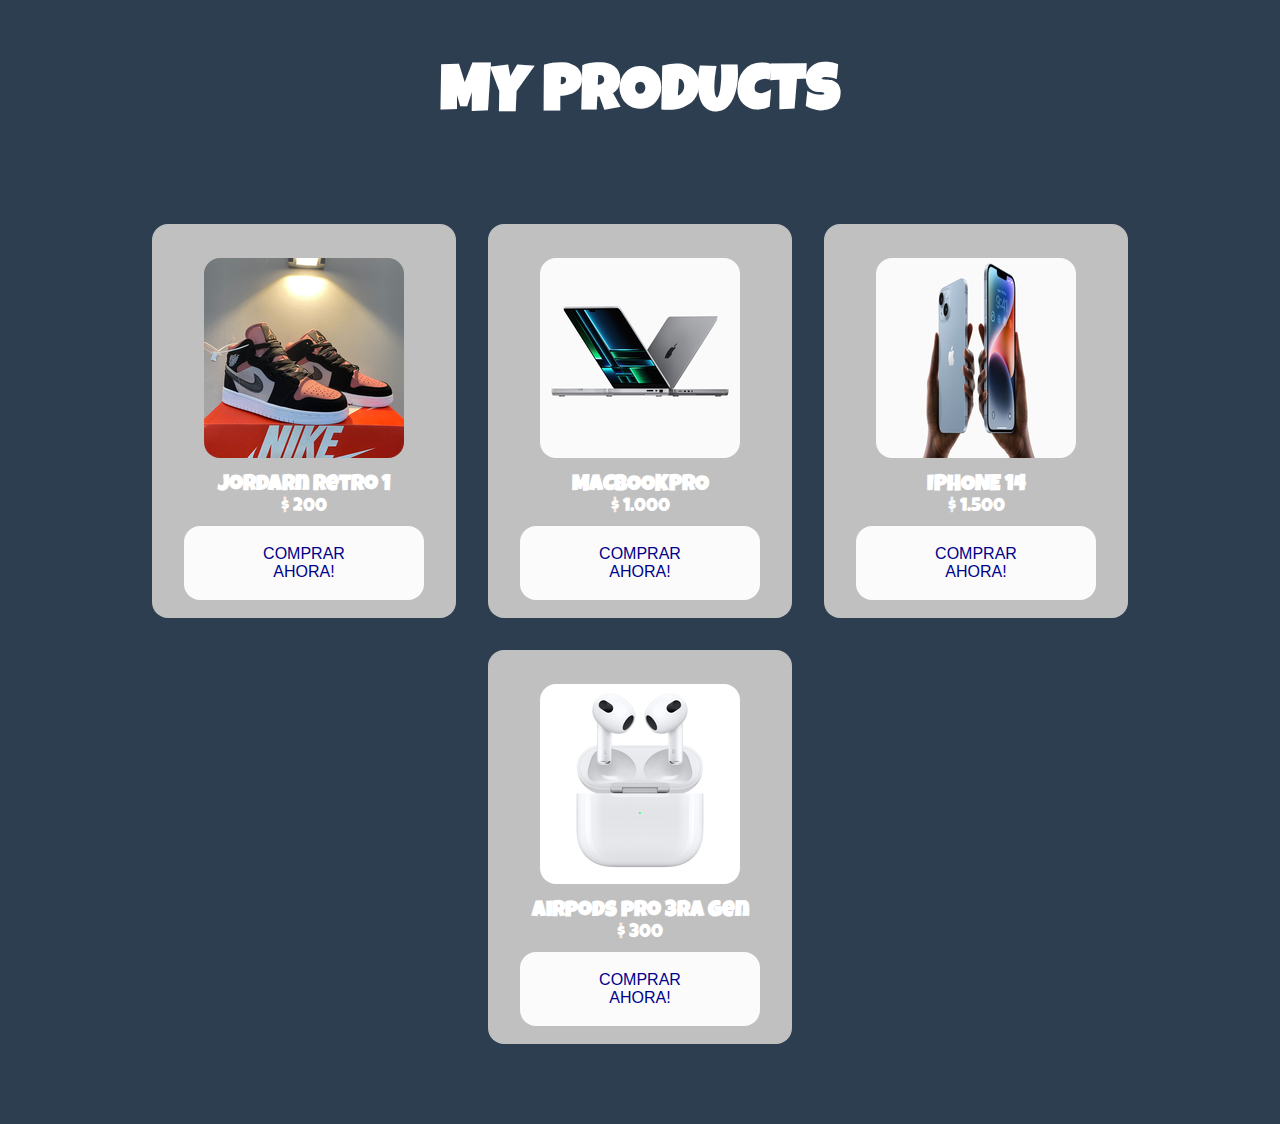
<file: index.html>
<!DOCTYPE html>
<html lang="en">

<head>
    <meta charset="UTF-8">
    <meta name="viewport" content="width=device-width, initial-scale=1.0">
    <title>Mithofa</title>
    <link rel="stylesheet" href="./styles.css">
</head>

<body>
    <section class="products">

        <h1>MY PRODUCTS</h1>
        <div class="all-products">
            <div class="product">
                <img src="./assets/airjordanretro.png" alt="Imagen de tenis " jordan retro 1">
                <div class="product-info">
                    <h3 class="product-title">Jordarn retro 1 </h3>
                    <p class="product-price">$ 200</p>
                    <button class="button-btn">COMPRAR AHORA!</button>
                </div>

            </div>
            <div class="product">
                <img src="./assets/macbookpro.png" alt="Imagen macboopro " macbookpro">
                <div class="product-info">
                    <h3 class="product-title">MACBOOKPRO </h3>
                    <p class="product-price">$ 1.000</p>
                    <button class="button-btn">COMPRAR AHORA!</button>

                </div>
            </div>
            <div class="product">
                <img src="./assets/iphone14.png" alt="Imagen iphone14 " iphone 14">
                <div class="product-info">
                    <h3 class="product-title">IPHONE 14 </h3>
                    <p class="product-price">$ 1.500</p>
                    <button class="button-btn">COMPRAR AHORA!</button>
                </div>
            </div>


            <div class="product">
                <img src="./assets/airpodspro.png" alt="Imagen airpodspro " airpods pro">
                <div class="product-info">
                    <h3 class="product-title">Airpods pro 3ra gen </h3>
                    <p class="product-price">$ 300</p>
                    <button class="button-btn">COMPRAR AHORA!</button>
                </div>
            </div>

        </div>
    </section>
</body>

</html>
</file>
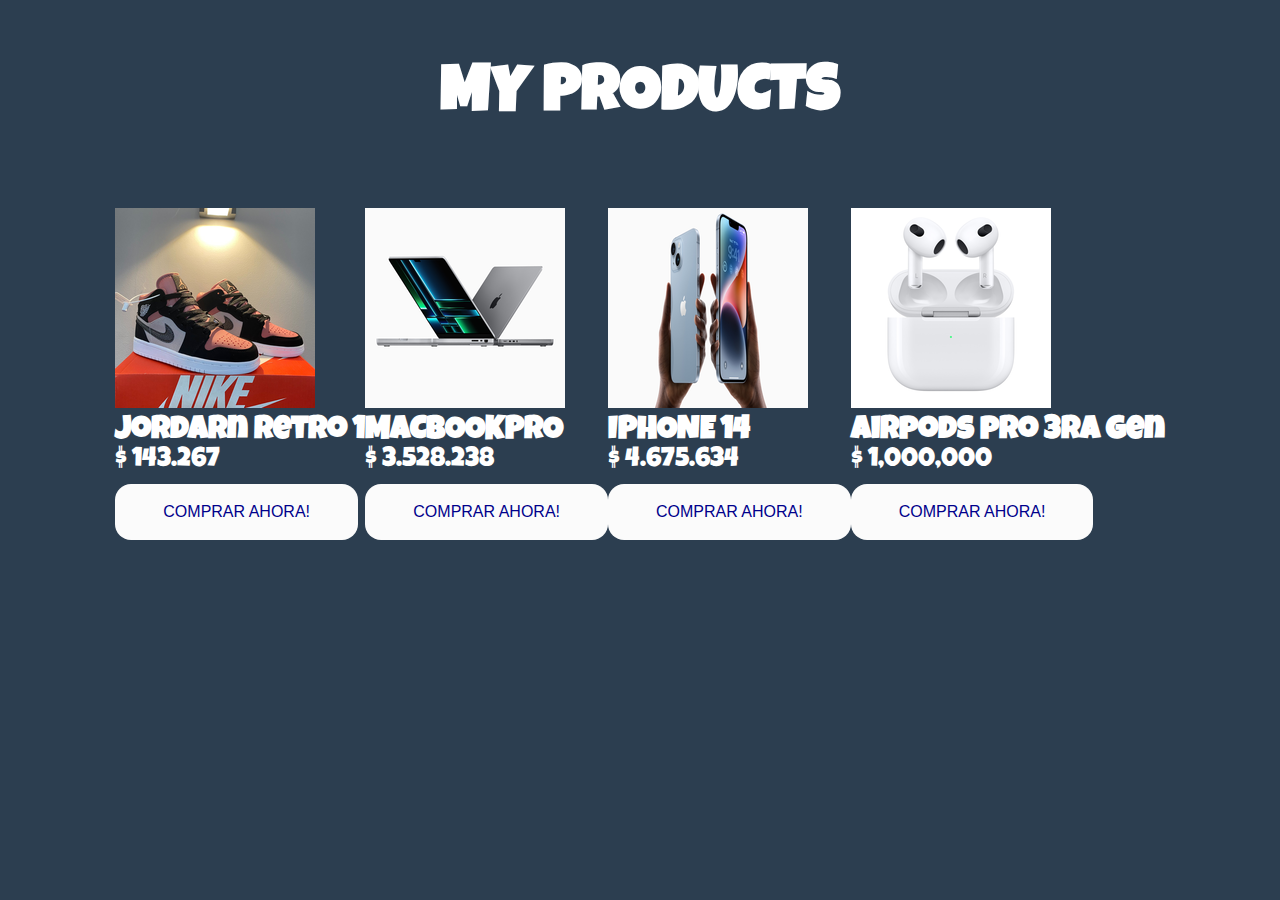
<file: index respaldo.html>
<!DOCTYPE html>
<html lang="en">

<head>
    <meta charset="UTF-8">
    <meta name="viewport" content="width=device-width, initial-scale=1.0">
    <title>Mithofa</title>
    <link rel="stylesheet" href="./styles.css">
</head>

<body>
    <section class="products">

        <h1>MY PRODUCTS</h1>
        <div class="all-products">
            <div class="products">
                <img src="./assets/airjordanretro.png" alt="Imagen de tenis " jordan retro 1">
                <div class="product-info">
                    <h3 class="product-title">Jordarn retro 1 </h3>
                    <p class="product-price">$ 143.267</p>
                    <button class="button-btn">COMPRAR AHORA!</button>
                </div>

            </div>
            <div class="products">
                <img src="./assets/macbookpro.png" alt="Imagen macboopro " macbookpro">
                <div class="product-info">
                    <h3 class="product-title">MACBOOKPRO </h3>
                    <p class="product-price">$ 3.528.238</p>
                    <button class="button-btn">COMPRAR AHORA!</button>

                </div>
            </div>
            <div class="products">
                <img src="./assets/iphone14.png" alt="Imagen iphone14 " iphone 14">
                <div class="product-info">
                    <h3 class="product-title">IPHONE 14 </h3>
                    <p class="product-price">$ 4.675.634</p>
                    <button class="button-btn">COMPRAR AHORA!</button>
                </div>
            </div>


            <div class="products">
                <img src="./assets/airpodspro.png" alt="Imagen airpodspro " airpods pro">
                <div class="product-info">
                    <h3 class="product-title">Airpods pro 3ra gen </h3>
                    <p class="product-price">$ 1,000,000</p>
                    <button class="button-btn">COMPRAR AHORA!</button>
                </div>
            </div>

        </div>
    </section>
</body>

</html>
</file>
<file: styles.css>
@import url('https://fonts.googleapis.com/css2?family=Indie+Flower&family=Luckiest+Guy&display=swap');

*{
    margin: 0;
    padding: 0;
}
body {
     font-size:1.7rem ;
     font-family: 'Luckiest Guy', sans-serif;;
     background-color: #2c3e50;
     color: white;
     padding: 4rem;

}
h1{
    text-align: center;
    margin-bottom: 5rem ;
    font-size: 4rem;
}
.all-products{
    display:flex;
    align-items: center;
    justify-content: center;
    flex-wrap: wrap;
}

.product{
    overflow:hidden;
    background: silver;
    text-align: center;
    width: 240px;
    height: 330px;
    padding: 2rem;
    border-radius: 1rem;
    display: flex;
    flex-direction: column;
    align-items: center;
    justify-content: center;
    margin: 1rem;
    transition: all 0.3;
    font-size: 1.2rem;    ;

}

.product:hover{
    box-shadow: 5px 15px 25px #eeeeee
}

.product:hover img {
    scale: 1.1;
}
.product img {   
    margin: 1rem;
    border-radius: 1rem;
    transition: all 0.3;
}

.button-btn{
    border: darkblue;
    color:darkblue ;
    background: #fbfbfb;
    padding: 1.2rem 3rem;
    border-radius: 1rem;
    margin-top: 0.6rem;
    font-size: 1rem;

}

.button-btn:hover{
    transform: scale(1.1);
}
</file>
